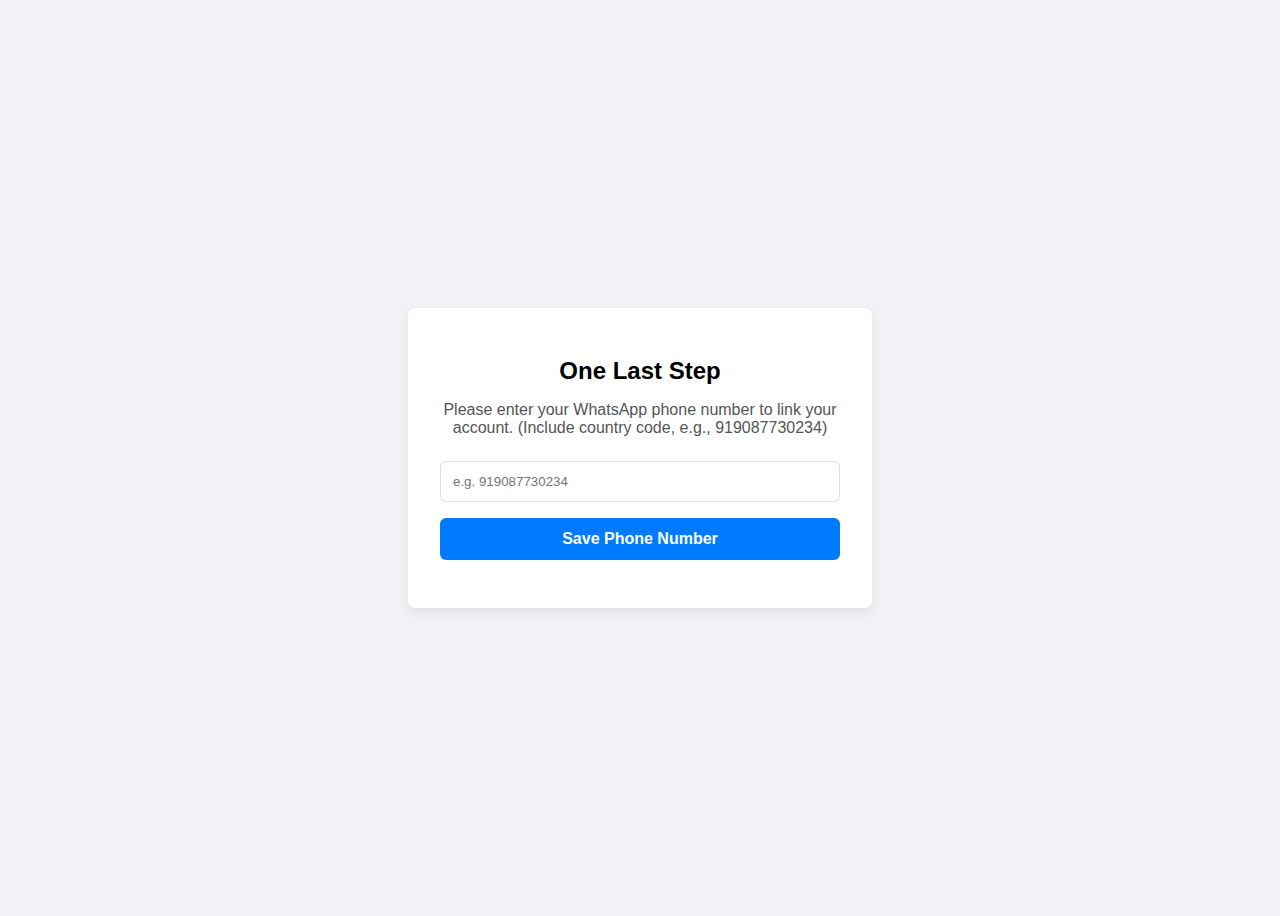
<file: templates/onboarding.html>
<!DOCTYPE html>
<html lang="en">
<head>
    <meta charset="UTF-8">
    <title>Onboarding</title>
    <link rel="stylesheet" href="/static/style.css">
</head>
<body>
    <div class="card">
        <h1>One Last Step</h1>
        <p>Please enter your WhatsApp phone number to link your account.
           (Include country code, e.g., 919087730234)</p>
        <form action="/save-phone" method="POST">
            <input type="tel" name="phone" placeholder="e.g. 919087730234" required>
            <button type="submit" class="btn">Save Phone Number</button>
        </form>
    </div>
</body>
</html>
</file>
<file: static/style.css>
body {
    font-family: -apple-system, BlinkMacSystemFont, "Segoe UI", Roboto, Helvetica, Arial, sans-serif;
    background-color: #f0f2f5;
    display: flex;
    justify-content: center;
    align-items: center;
    height: 100vh;
}
.card {
    background: #fff;
    border-radius: 8px;
    box-shadow: 0 4px 12px rgba(0,0,0,0.08);
    padding: 32px;
    width: 400px;
    text-align: center;
}
h1 {
    font-size: 24px;
    margin-bottom: 10px;
}
p {
    color: #555;
    font-size: 16px;
    margin-bottom: 24px;
}
.btn {
    display: block;
    text-decoration: none;
    background-color: #007bff;
    color: #fff;
    padding: 12px;
    border-radius: 6px;
    font-weight: 600;
    cursor: pointer;
    border: none;
    font-size: 16px;
    width: 100%;
    box-sizing: border-box; /* Important */
    margin-bottom: 16px;
}
.google-btn {
    background-color: #4285F4;
}
.btn:hover {
    opacity: 0.9;
}
input[type="text"], input[type="tel"] {
    width: 100%;
    padding: 12px;
    border: 1px solid #ddd;
    border-radius: 6px;
    box-sizing: border-box;
    margin-bottom: 16px;
}
.logout-link {
    color: #888;
    font-size: 14px;
    margin-top: 20px;
    display: inline-block;
}
.success {
    color: #28a745;
    font-weight: 600;
    background-color: #e9f7eb;
    border: 1px solid #a6d7b3;
    padding: 12px;
    border-radius: 6px;
}
</file>
